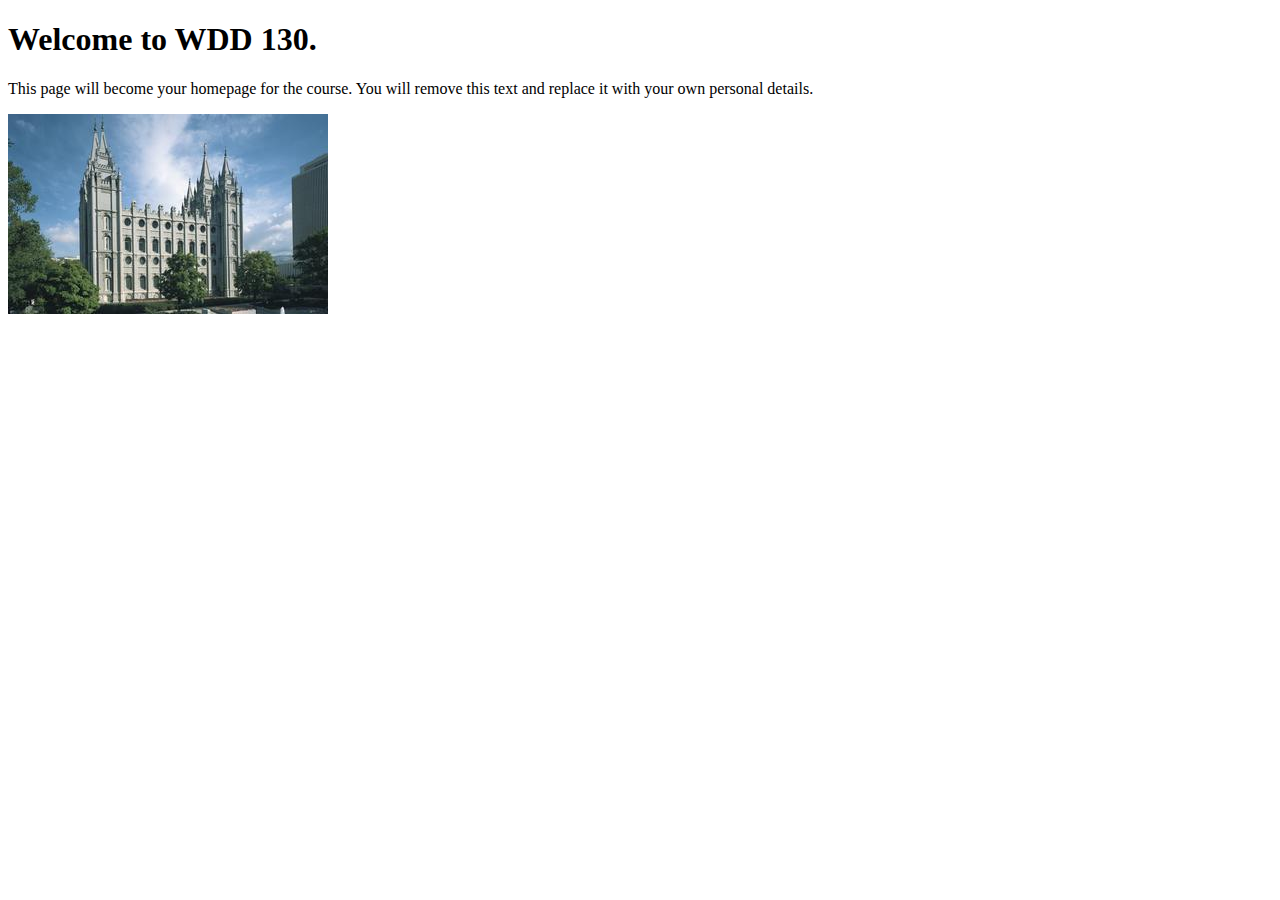
<file: index.html>
<!DOCTYPE html>
<html lang="en">
<head>
    <meta charset="UTF-8">
    <meta name="viewport" content="width=device-width, initial-scale=1.0">
    <title>WDD 130 | Personal Homepage</title>
</head>
<body>
    <h1>Welcome to WDD 130.</h1>
    <p>This page will become your homepage for the course. You will remove this text and replace it with your own personal details.</p>

    <img src="images/salt-lake-temple.jpg" alt="The Salt Lake Temple.">
</body>
</html>
</file>
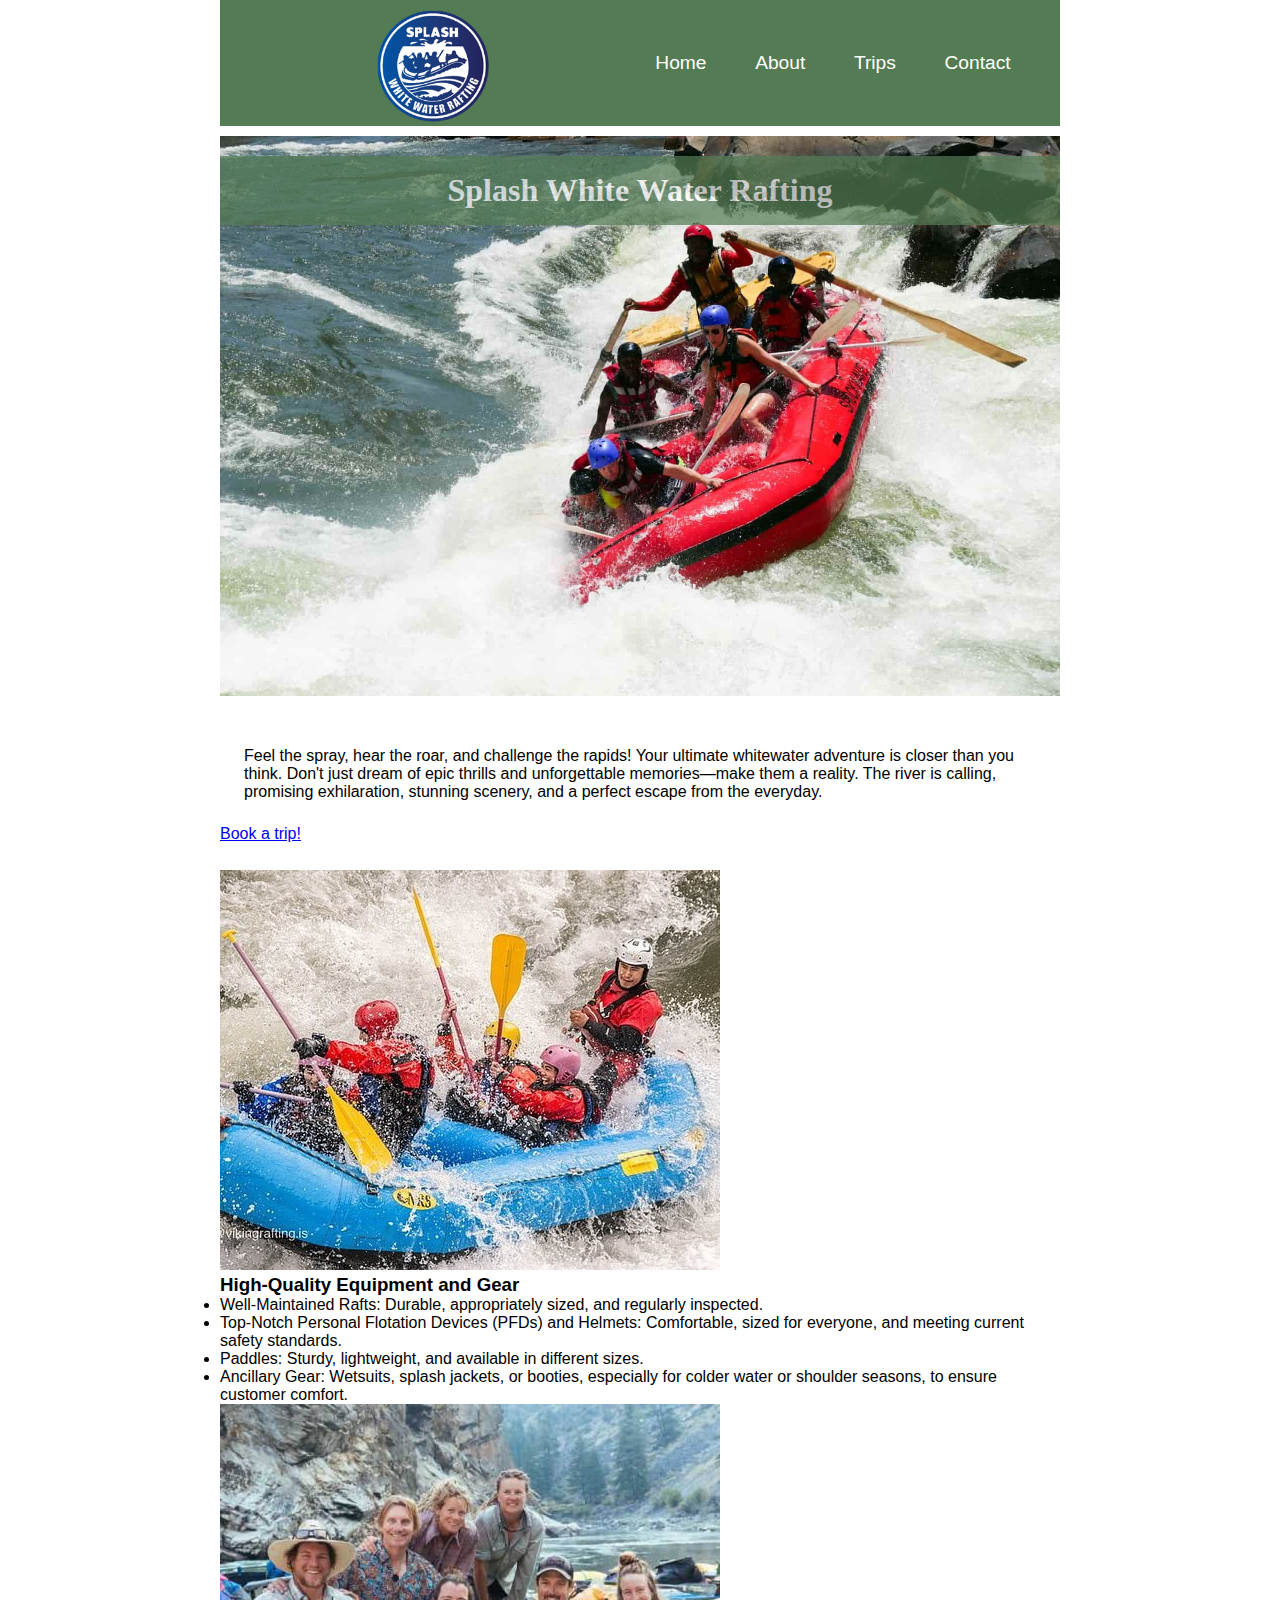
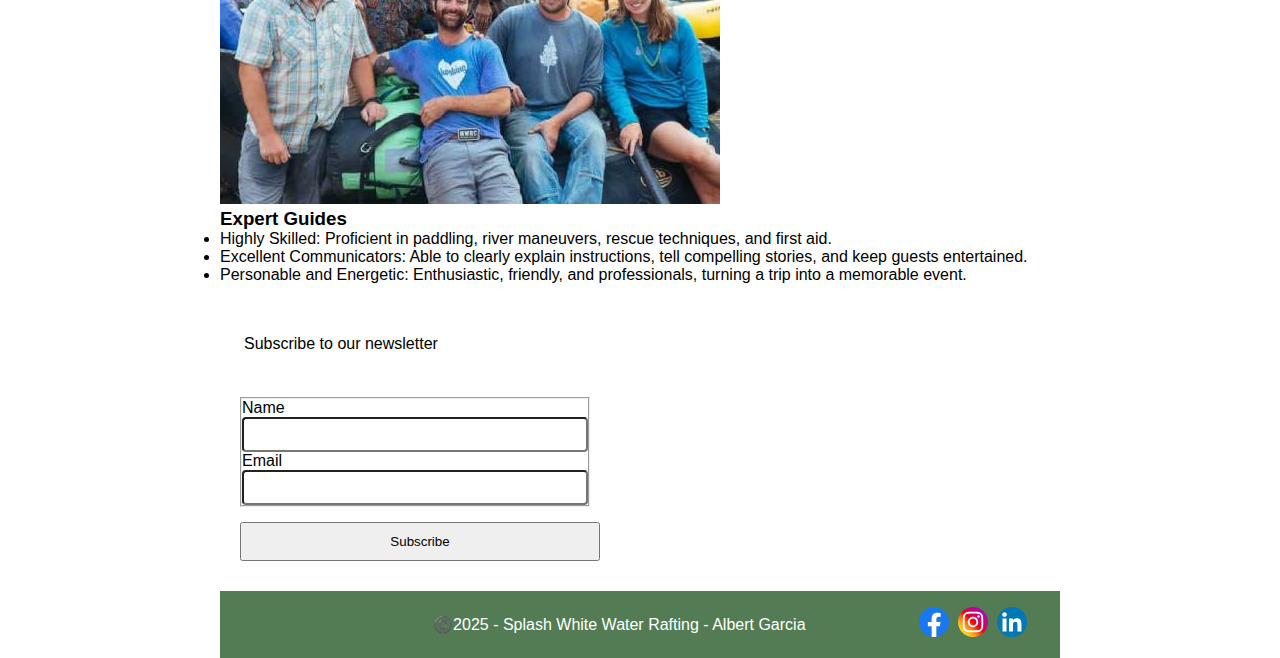
<file: wwr/index.html>
<!DOCTYPE html>
<html lang="en">

<head>
  <meta charset="UTF-8">
  <meta name="viewport" content="width=device-width, initial-scale=1.0">
  <meta name="description" content="Homepage of Splash White Rafting.">
  <link rel="stylesheet" href="styles/rafting.css">
  <meta name="author" content="Albert Garcia">
  <title>Homepage</title>
</head>

<body>
  <header>
    <img src="images/z-splash.png" alt="splash white water rafting logo">
    <nav>
      <ul>
        <li><a href="index.html">Home</a></li>
      </ul>
      <ul>
        <li><a href="about.html">About</a></li>
      </ul>
      <ul>
        <li><a href="trips.html">Trips</a></li>
      </ul>
      <ul>
        <li><a href="contact.html">Contact</a></li>
      </ul>
    </nav>
  </header>


  <main>

    <div class="hero">
      <img src="images/homep-page-hero.jpg" alt="people doing rafting">
      <h1 class="about_h1">Splash White Water Rafting</h1>
    </div>


    <div class="cta">
      <h2>The River Awaits: Book Your Adventure Now!</h2>
      <p>Feel the spray, hear the roar, and challenge the rapids! Your ultimate whitewater adventure is
        closer than you
        think.
        Don't just dream of epic thrills and unforgettable memories—make them a reality. The river is calling, promising
        exhilaration, stunning scenery, and a perfect escape from the everyday.</p>
      <a href="./trips.html" class="cta_button">Book a trip!</a>
    </div>


    <div class="characteristics">
      <h2 class="characteristics_h2">Characteristics</h2>
      <div class="characteristics_grid">
        <div class="safety">
          <img src="./images/high-quality.jpg" alt="image showing high quality rafting equipment">
          <h3>High-Quality Equipment and Gear</h3>


          <ul>
            <li>Well-Maintained Rafts: Durable, appropriately sized, and regularly inspected.</li>
            <li>Top-Notch Personal Flotation Devices (PFDs) and Helmets: Comfortable, sized for everyone, and meeting
              current safety
              standards.</li>
            <li>Paddles: Sturdy, lightweight, and available in different sizes.</li>
            <li>Ancillary Gear: Wetsuits, splash jackets, or booties, especially for colder water or shoulder seasons,
              to ensure
              customer comfort.</li>
          </ul>


        </div>
        <div class="expert_guides">
          <img src="./images/guides.jpg" alt="image showing professional rafting guides">
          <h3>Expert Guides</h3>


          <ul>
            <li>Highly Skilled: Proficient in paddling, river maneuvers, rescue techniques, and first aid.</li>
            <li>Excellent Communicators: Able to clearly explain instructions, tell compelling stories, and keep guests
              entertained.</li>
            <li>Personable and Energetic: Enthusiastic, friendly, and professionals, turning a trip into a memorable
              event.</li>
          </ul>


        </div>
      </div>
    </div>

    <div class="newsletter_container">
      <div>
        <h2 class="newsletter_h2">Newsletter</h2>
        <p class="newsletter_p">Subscribe to our newsletter</p>
      </div>
      <div class="newsletter_form_container">
        <form class="newsletter_form">
          <fieldset>
            <div class="form-item">
              <label class="label-special" for="name">Name</label>
              <input class="input-special" type="text" id="name" name="name">
            </div>
            <div class="form-item">
              <label class="label-special" for="email">Email</label>
              <input class="input-special" type="email" id="email" name="email">
            </div>
          </fieldset>
          <button class="submit-button" type="submit">Subscribe</button>
        </form>
      </div>
    </div>
  </main>



  <footer>
    <p>©️2025 - Splash White Water Rafting - Albert Garcia</p>
    <nav class="socialmedia">
      <a href="https://www.facebook.com">
        <img src="images/facebook.svg" alt="Facebook Icon">
      </a>
      <a href="https://www.instagram.com">
        <img src="images/instagram.svg" alt="Instagram Icon">
      </a>
      <a href="https://www.linkedin.com">
        <img src="images/linkedin.svg" alt="Linkedin Icon">
      </a>
    </nav>
  </footer>

</body>

</html>
</file>
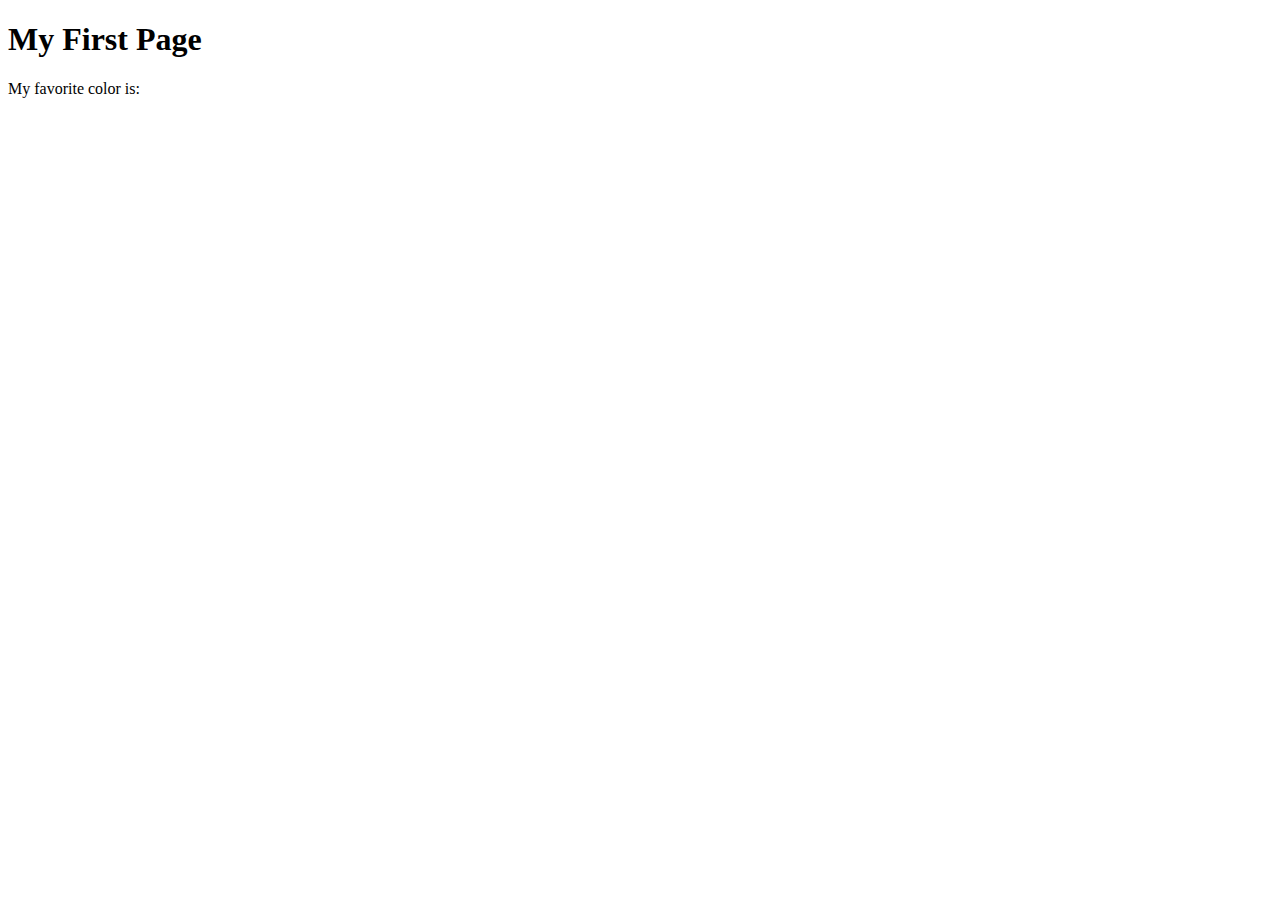
<file: week01/first-page.html>
<!DOCTYPE html>
<html lang="en">
<head>
    <meta charset="UTF-8">
    <meta name="viewport" content="width=device-width, initial-scale=1.0">
    <title>My First Page</title>
</head>
<body>
    <h1>My First Page</h1>
    <p>My favorite color is: </p>
</body>
</html>
</file>
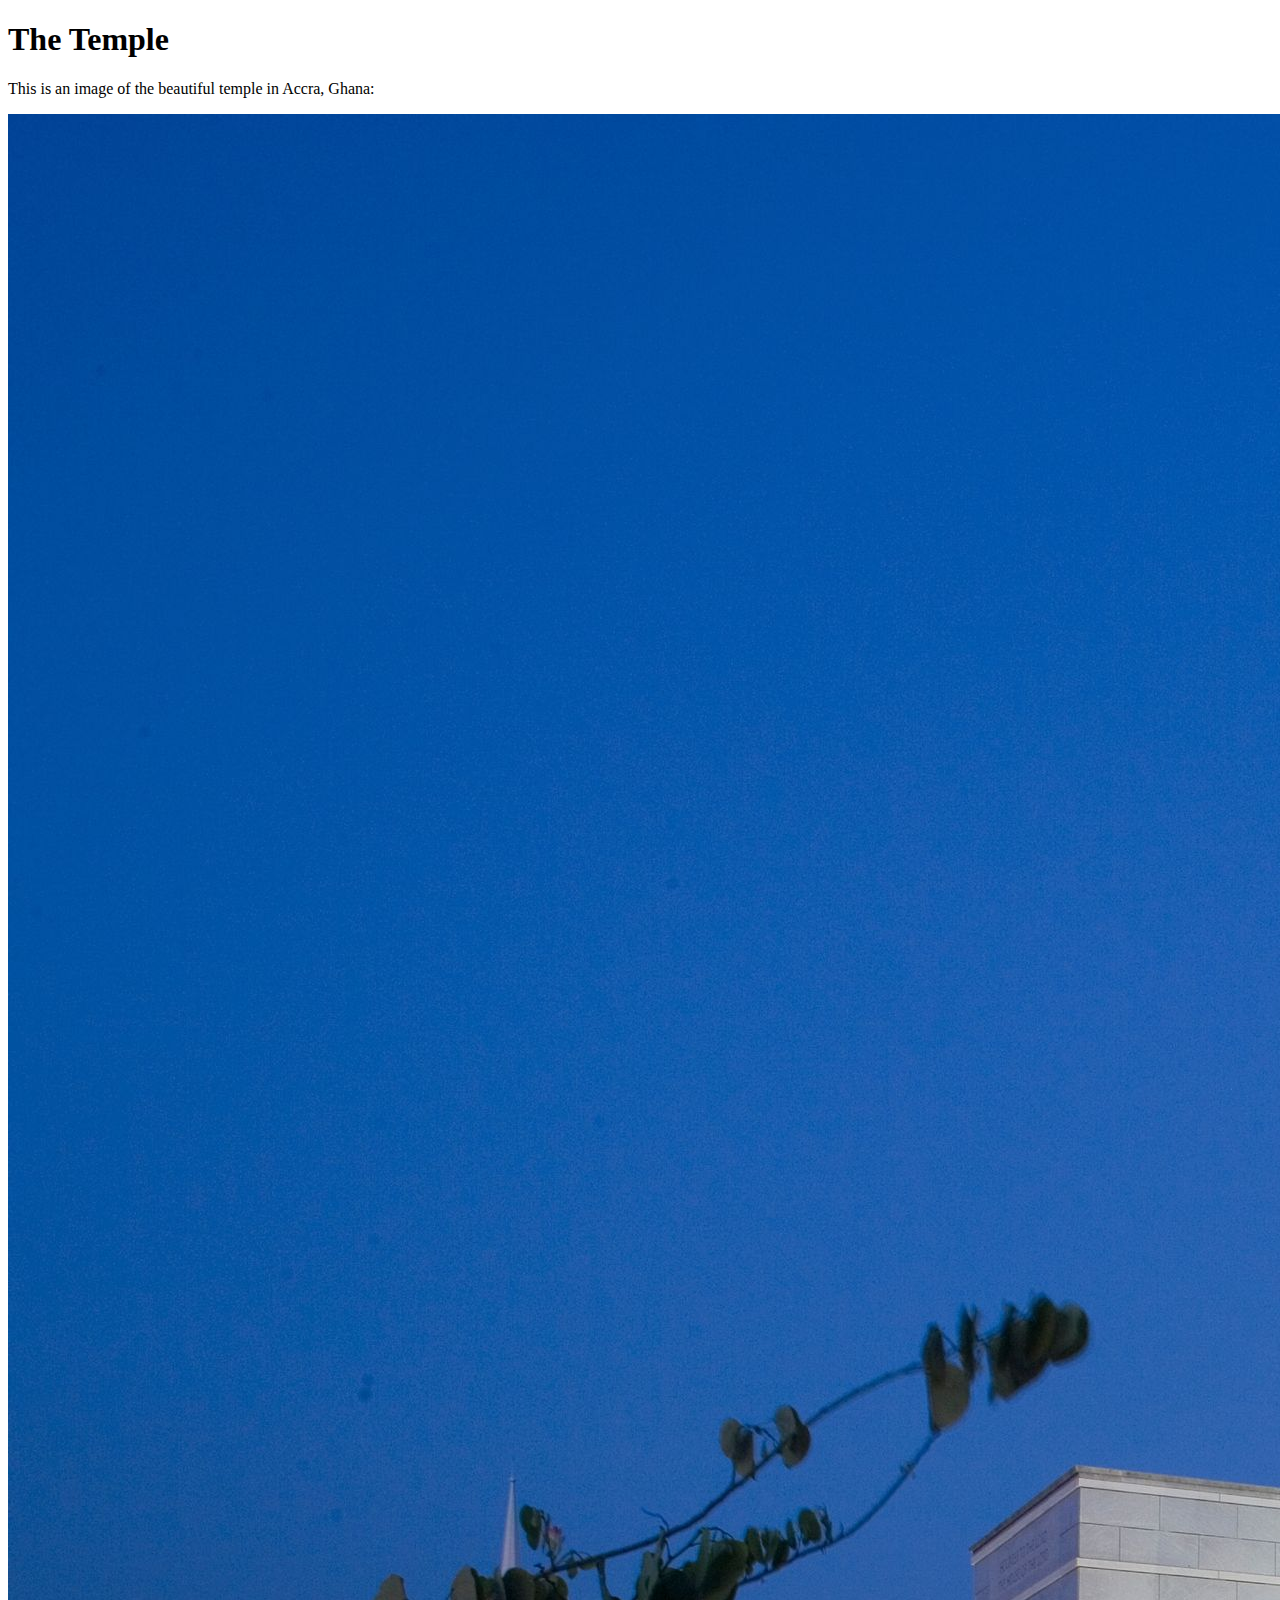
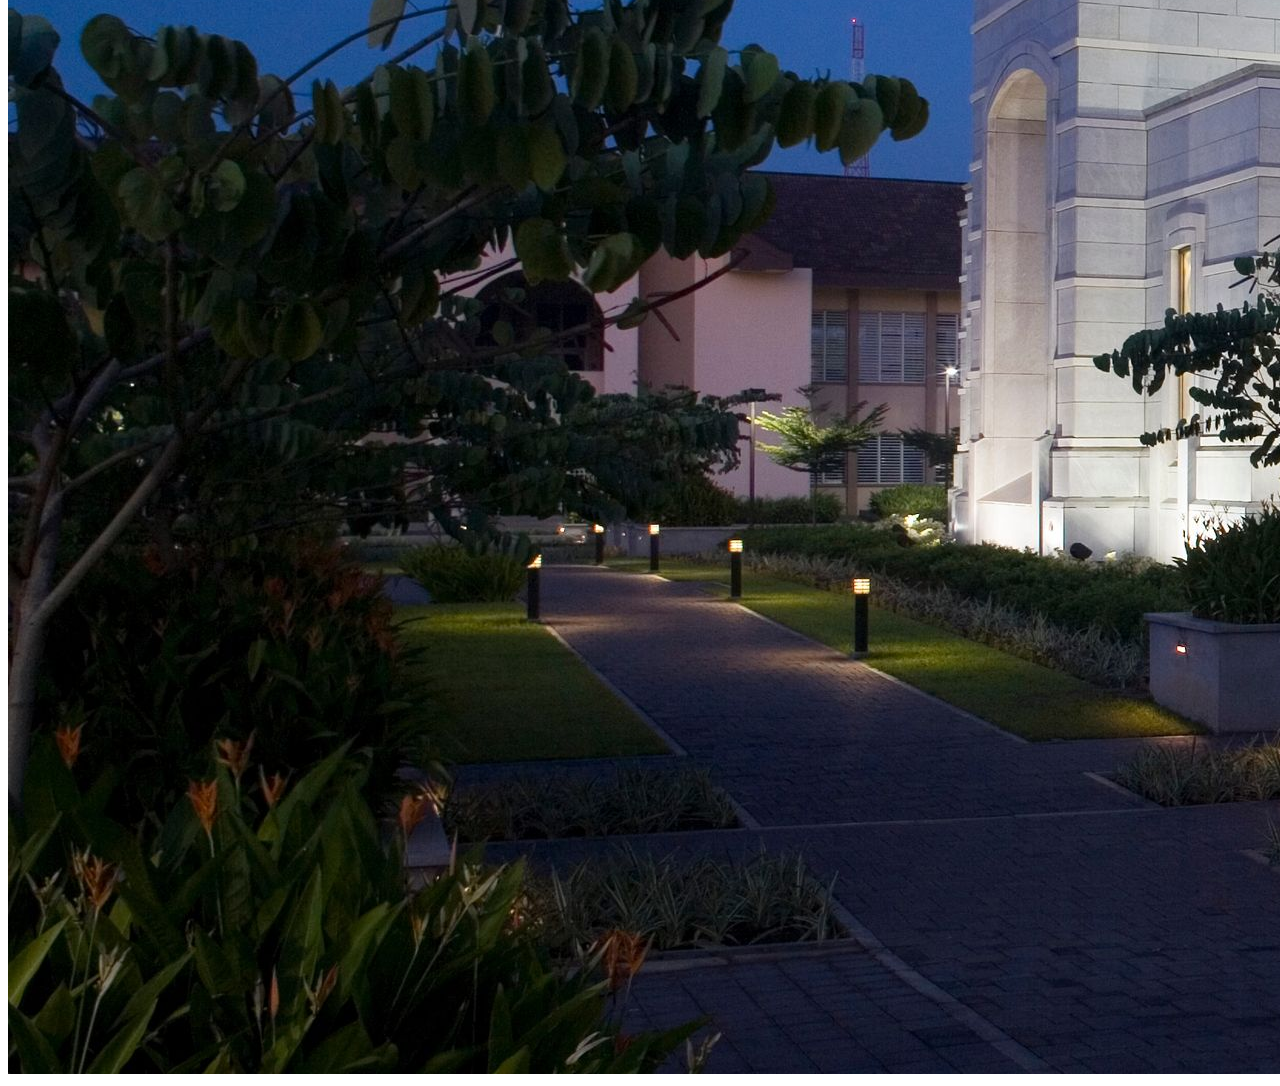
<file: week01/images.html>
<!DOCTYPE html>
<html lang="en">
<head>
    <meta charset="UTF-8">
    <meta name="viewport" content="width=device-width, initial-scale=1.0">
    <title>Temple Image</title>
</head>
<body>
    <h1>The Temple</h1>
    <p>This is an image of the beautiful temple in Accra, Ghana:</p>
    <img src="images/temple-large.jpeg" alt="The Accra Ghana Temple">
    
</body>
</html>
</file>
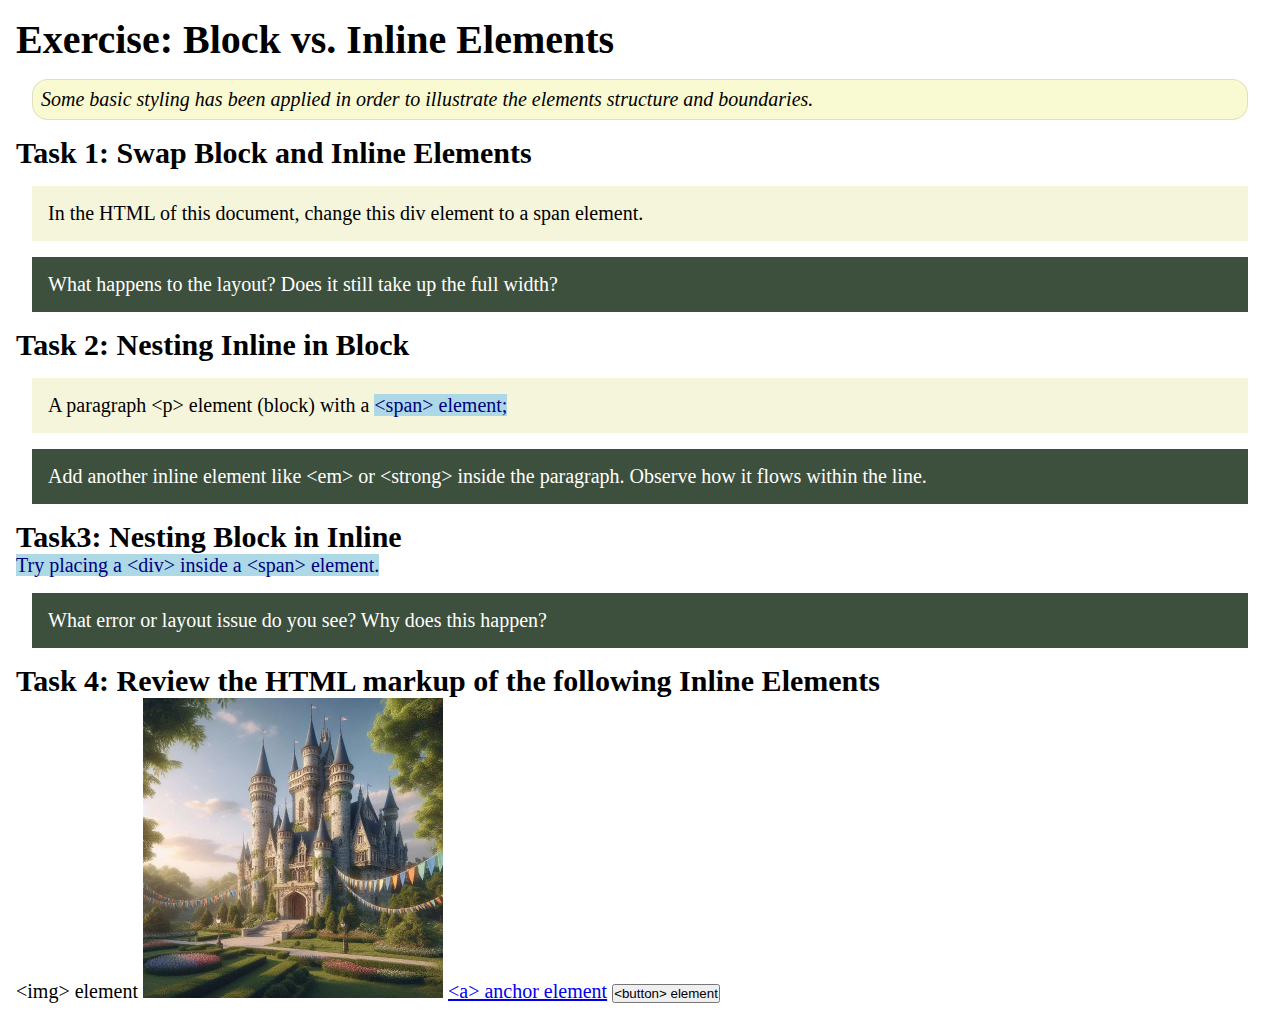
<file: week02/block-vs-inline.html>
<!DOCTYPE html>
<html lang="en">

<head>
    <meta charset="UTF-8">
    <meta name="viewport" content="width=device-width, initial-scale=1.0">
    <title>Exercise: Block vs. Inline Elements</title>
    <link rel="stylesheet" href="styles/block-vs-inline.css">
</head>

<body>
    <main>
        <h1>Exercise: Block vs. Inline Elements</h1>
        <p class="note">Some basic styling has been applied in order to illustrate the elements structure and
            boundaries.</p>

        <h2>Task 1: Swap Block and Inline Elements</h2>
        <div>In the HTML of this document, change this div element to a span element.</div>

        <p class="question">What happens to the layout? Does it still take up the full width?</p>

        <h2>Task 2: Nesting Inline in Block</h2>
        <p>A paragraph &lt;p&gt; element (block) with a <span>&lt;span&gt; element;</span></p>
        <p class="question">Add another inline element like &lt;em&gt; or &lt;strong&gt; inside the paragraph. Observe
            how it flows within the line.</p>

        <h2>Task3: Nesting Block in Inline</h2>
        <span>Try placing a &lt;div&gt; inside a &lt;span&gt; element.</span>
            <p class="question">What error or layout issue do you see? Why does this happen?</p>


            <h2>Task 4: Review the HTML markup of the following Inline Elements</h2>
        &lt;img&gt; element
        <img src="images/castle.webp" alt="placeholder image (images are inline)" width="300" height="300">
        <a href="https://churchofjesuschrist.org">&lt;a&gt; anchor element</a>
        <button type="button">&lt;button&gt; element</button>
    </main>
</body>

</html>
</file>
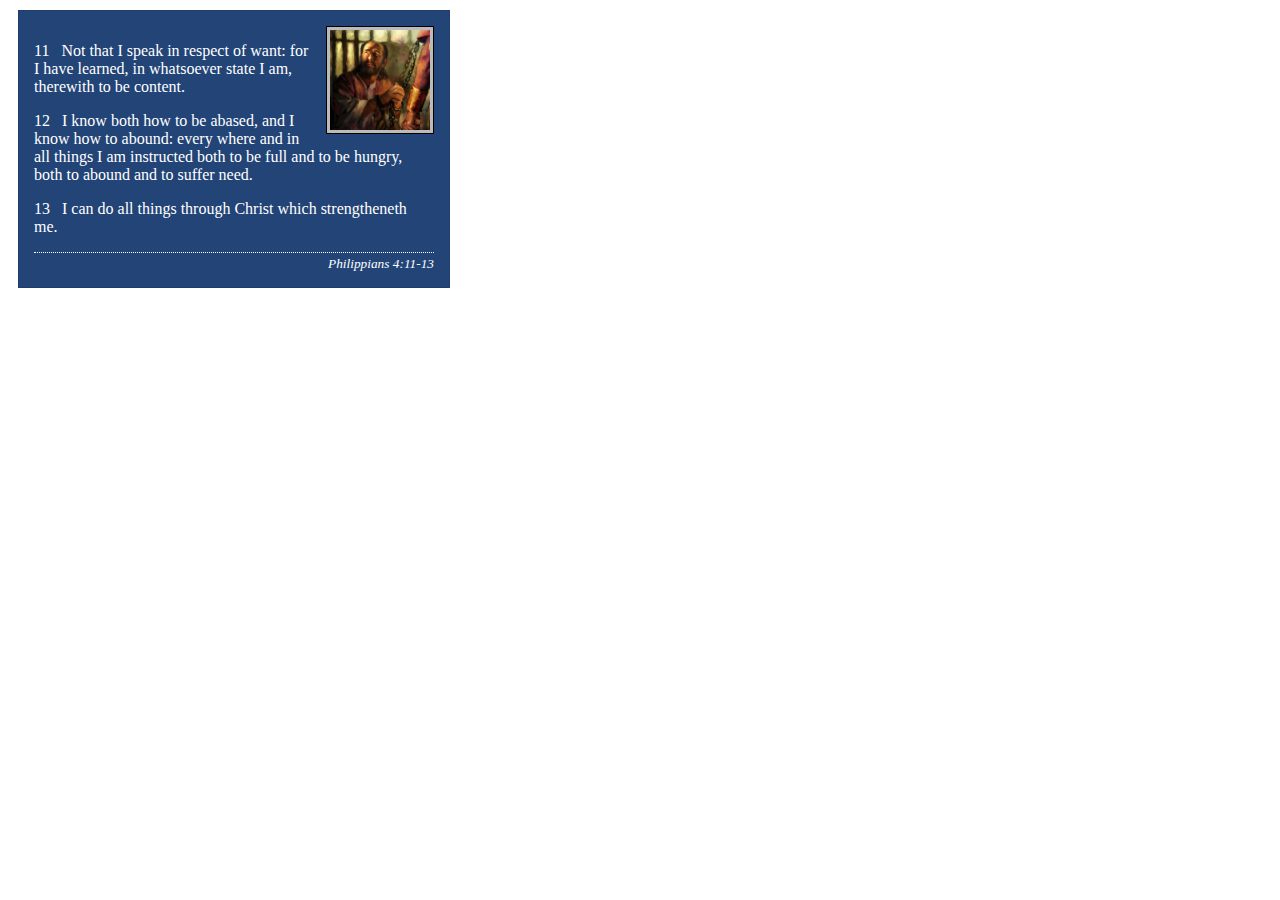
<file: week02/box-model-solution.html>
<!DOCTYPE html>
<html lang="en">
<head>
    <meta charset="UTF-8">
    <meta name="viewport" content="width=device-width, initial-scale=1.0">
    <title>Box Model Activity</title>
    <link rel="stylesheet" href="styles/box-model-solution.css">
</head>
<body>
    <main>
        <div class="callout">
            <img src="images/apostle-paul-imprisoned.webp" alt="Paul the Apostle - Imprisoned in Rome" width="200" height="200">
            <blockquote>
                <p>11 &nbsp; Not that I speak in respect of want: for I have learned, in whatsoever state I am, therewith to be content.</p>
                <p>12 &nbsp; I know both how to be abased, and I know how to abound: every where and in all things I am instructed both to be full and to be hungry, both to abound and to suffer need.</p>
                <p>13 &nbsp; I can do all things through Christ which strengtheneth me.</p>
            </blockquote>
            <cite>Philippians 4:11-13</cite>
        </div>
    </main>
</body>
</html>
</file>
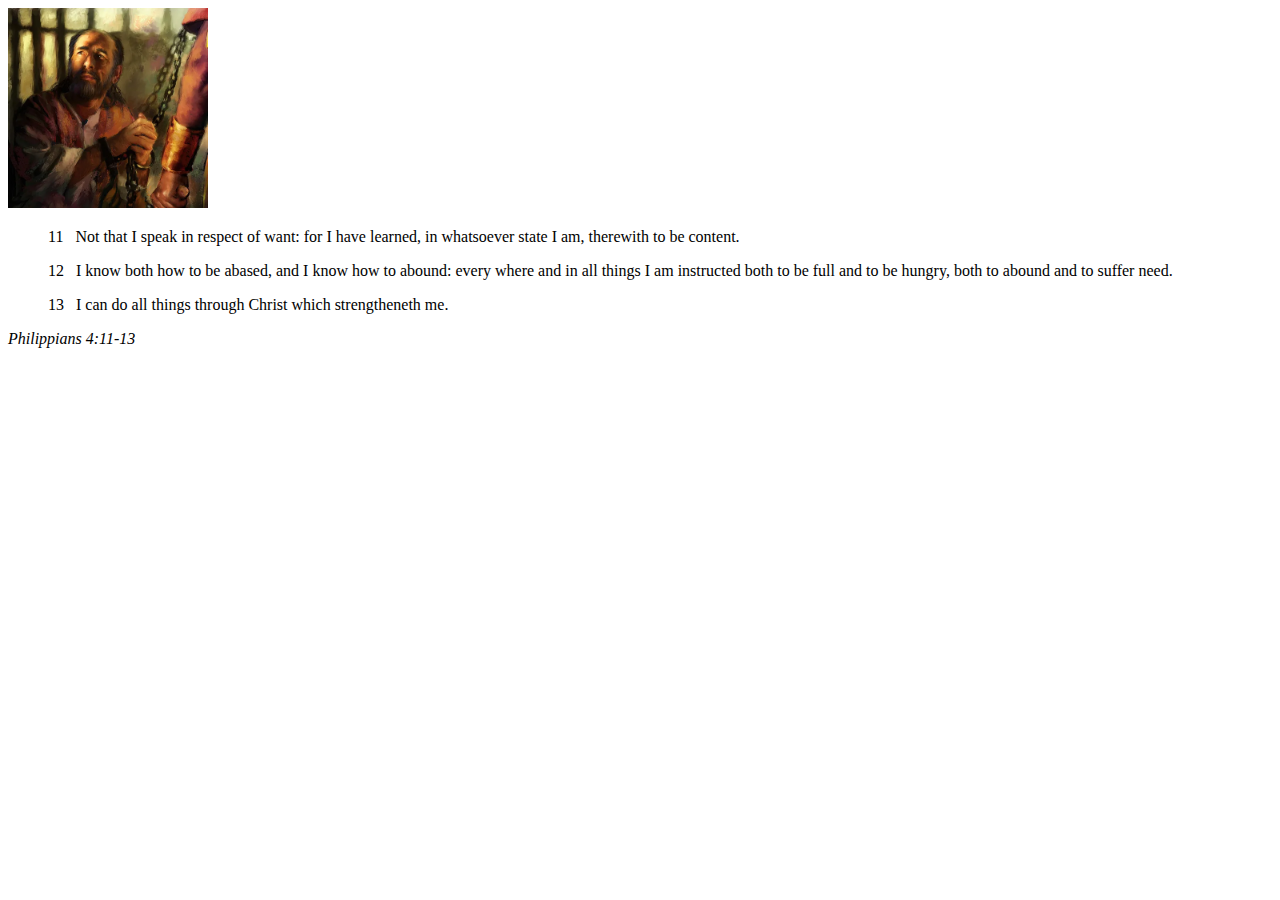
<file: week02/box-model.html>
<!DOCTYPE html>
<html lang="en">
<head>
    <meta charset="UTF-8">
    <meta name="viewport" content="width=device-width, initial-scale=1.0">
    <title>Box Model Activity</title>
</head>
<body>
    <main>
        <div class="callout">
            <img src="images/apostle-paul-imprisoned.webp" alt="Paul the Apostle - Imprisoned in Rome" width="200" height="200">
            <blockquote>
                <p>11 &nbsp; Not that I speak in respect of want: for I have learned, in whatsoever state I am, therewith to be content.</p>
                <p>12 &nbsp; I know both how to be abased, and I know how to abound: every where and in all things I am instructed both to be full and to be hungry, both to abound and to suffer need.</p>
                <p>13 &nbsp; I can do all things through Christ which strengtheneth me.</p>
            </blockquote>
            <cite>Philippians 4:11-13</cite>
        </div>
    </main>
</body>
</html>
</file>
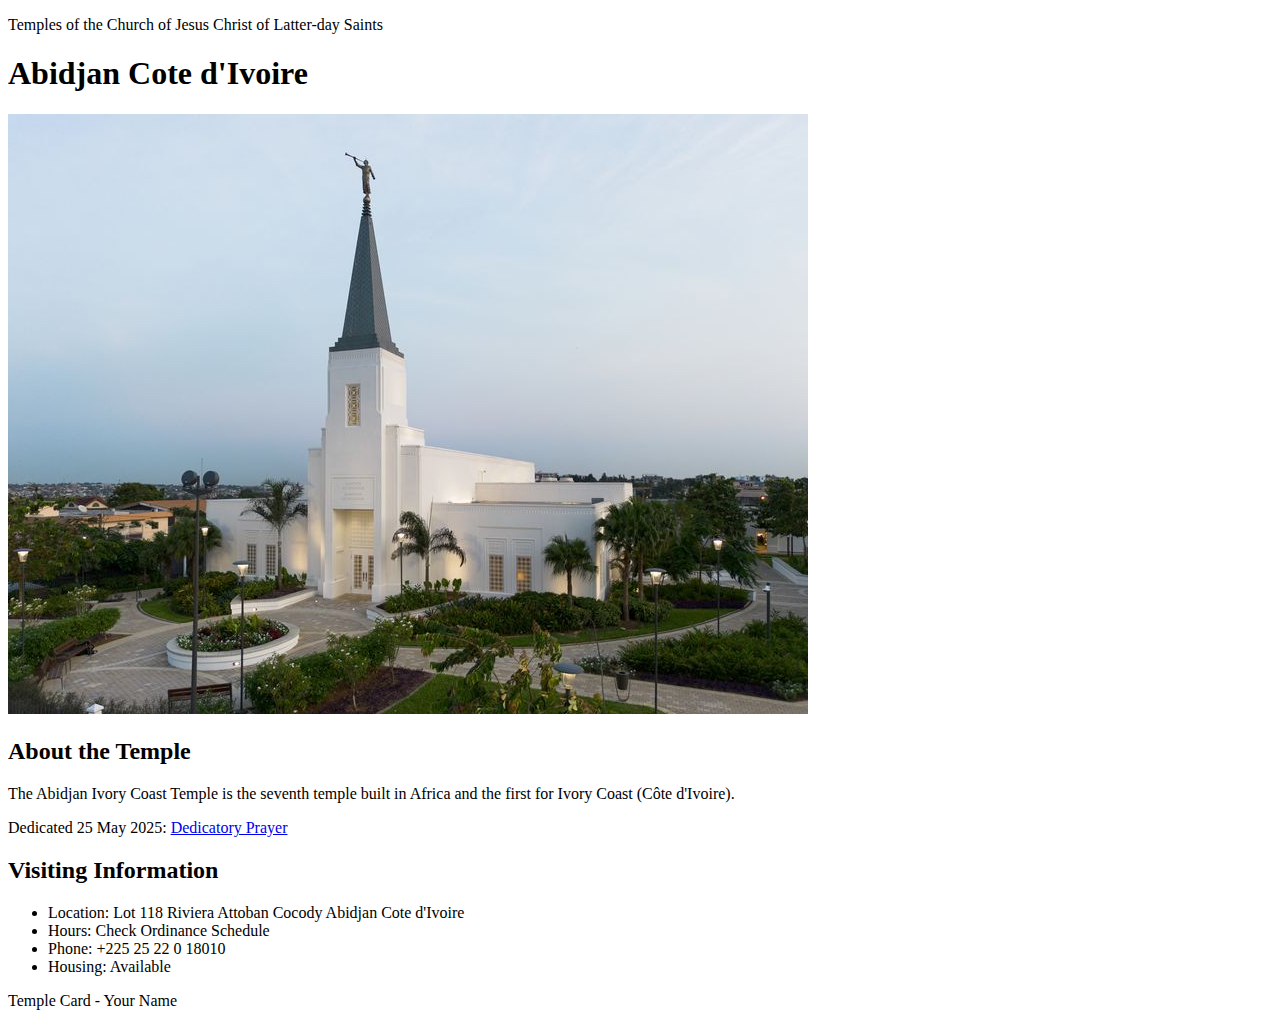
<file: week02/temple.html>
<!DOCTYPE html>
<html lang="en">

<head>
    <meta charset="UTF-8">
    <meta name="viewport" content="width=device-width, initial-scale=1.0">
    <title>Temple Card - Abidjan Cote d'Ivoire</title>
</head>

<body>
    <header>
        <p>Temples of the Church of Jesus Christ of Latter-day Saints</p>
    </header>
    <main>
        <h1>Abidjan Cote d'Ivoire</h1>
        <picture>
            <img src="images/abidjan-ivory-coast.jpeg" alt="Abidjan Cote d'Ivoire Temple">
        </picture>
        <section>
            <h2>About the Temple</h2>
            <p>The Abidjan Ivory Coast Temple is the seventh temple built in Africa and the first for Ivory Coast (Côte
                d'Ivoire).</p>
            <p>Dedicated 25 May 2025: <a
                    href="https://www.churchofjesuschrist.org/temples/dedicatory-prayer/abidjan-ivory-coast-temple/2025-05-25?lang=eng"
                    target="_blank" rel="noopener noreferrer">Dedicatory Prayer</a></p>
        </section>
        <section>
            <h2>Visiting Information</h2>
            <ul>
                <li>Location: Lot 118 Riviera Attoban Cocody Abidjan Cote d'Ivoire</li>
                <li>Hours: Check Ordinance Schedule</li>
                <li>Phone: +225 25 22 0 18010</li>
                <li>Housing: Available</li>
            </ul>
        </section>
    </main>
    <footer>
        <p>Temple Card - Your Name</p>
    </footer>
</body>

</html>
</file>
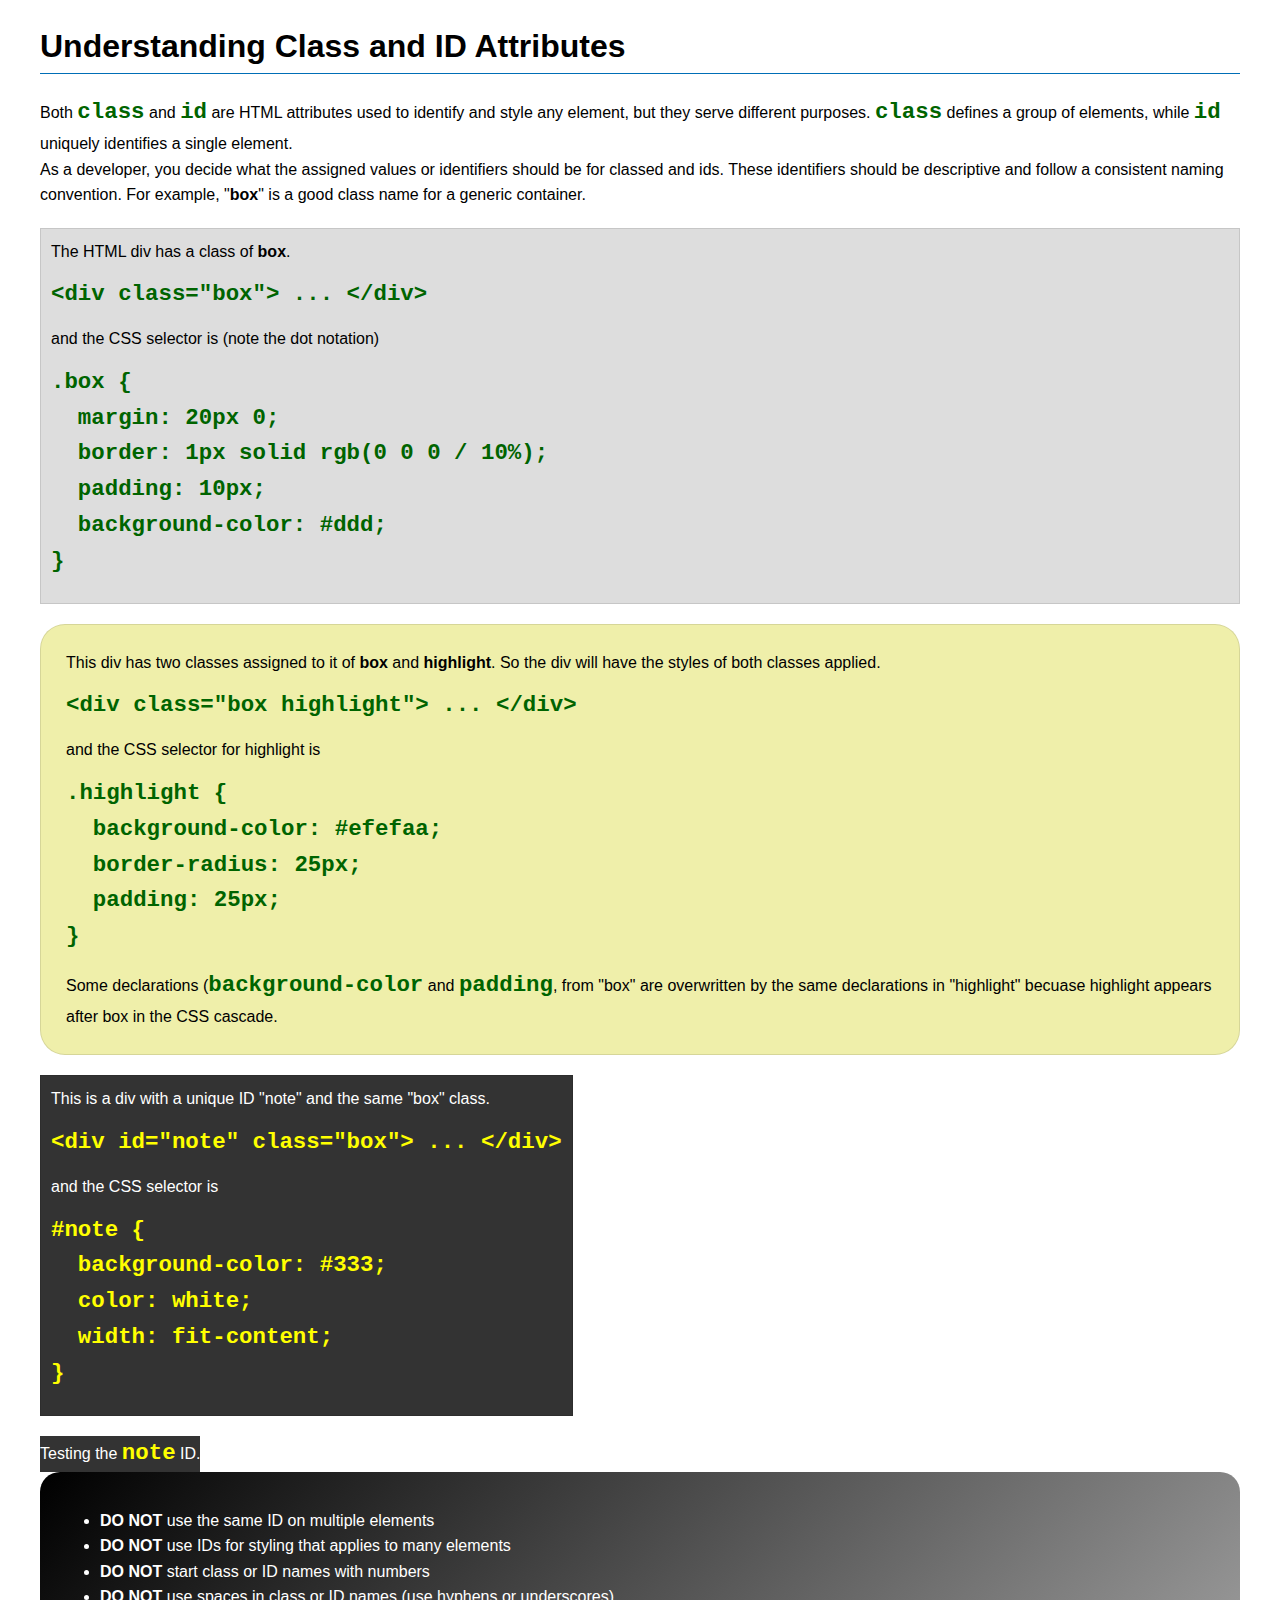
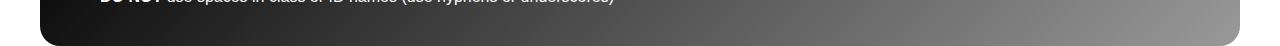
<file: week03/class-and-id.html>
<!DOCTYPE html>
<html lang="en">

<head>
    <meta charset="UTF-8">
    <meta name="viewport" content="width=device-width, initial-scale=1.0">
    <title>Class vs ID Attributes</title>
    <link rel="stylesheet" href="styles/class-and-id.css">
</head>

<body>
    <h1>Understanding Class and ID Attributes</h1>
    <p>Both <code>class</code> and <code>id</code> are HTML attributes used to identify and style any element, but they
        serve different purposes. <code>class</code> defines a group of elements, while <code>id</code> uniquely
        identifies a single element.</p>
    <p>As a developer, you decide what the assigned values or identifiers should be for classed and ids. These
        identifiers should be
        descriptive and follow a consistent naming convention. For example, "<strong>box</strong>" is a good class name
        for a generic container.</p>
    <div class="box">
        <p>The HTML div has a class of <strong>box</strong>.</p>
        <pre><code class="html">&lt;div class="box"&gt; ... &lt;/div&gt;</code></pre>
        and the CSS selector is (note the dot notation)
        <pre><code class="css">.box {
  margin: 20px 0;
  border: 1px solid rgb(0 0 0 / 10%);
  padding: 10px;
  background-color: #ddd; 
}</code></pre>
    </div>

    <div class="box highlight">
        <p>This div has two classes assigned to it of <strong>box</strong> and <strong>highlight</strong>. So the div
            will have the styles of both classes applied.</p>
        <pre><code class="html">&lt;div class="box highlight"&gt; ... &lt;/div&gt;</code></pre>
        and the CSS selector for highlight is
        <pre><code class="css">.highlight {
  background-color: #efefaa;
  border-radius: 25px;
  padding: 25px;
}</code></pre>
<p>Some declarations (<code>background-color</code> and <code>padding</code>, from "box" are overwritten by the same declarations in "highlight" becuase highlight appears after box in the CSS cascade.</p>
    </div>

    <div id="note" class="box">
        <p>This is a div with a unique ID "note" and the same "box" class.</p>
        <pre><code class="html">&lt;div id="note" class="box"&gt; ... &lt;/div&gt;</code></pre>
        and the CSS selector is
        <pre><code class="css">#note {
  background-color: #333;
  color: white;
  width: fit-content;
}</code></pre>
    </div>

    <div id="note">
        <p>Testing the <code>note</code> ID.</p>
    </div>

    <section id="best-practice">
        <ul>
            <li><strong>DO NOT</strong> use the same ID on multiple elements</li>
            <li><strong>DO NOT</strong> use IDs for styling that applies to many elements</li>
            <li><strong>DO NOT</strong> start class or ID names with numbers</li>
            <li><strong>DO NOT</strong> use spaces in class or ID names (use hyphens or underscores)</li>
        </ul>
    </section>




</body>

</html>
</file>
<file: wwr/styles/rafting.css>
:root {
  --primary-color: #547c54; /* forent green */
  --secondary-color: #f4a261; /* warm sand */
  --accent1-color: #35667a; /* dark slate blue */
  --accent2-color: #e9c46a; /* light golden yellow */
  --heading-font: "Times New Roman", "Georgia", serif;
  --body-font: Arial, Helvetica, sans-serif;
}

* {
  margin: 0;
  padding: 0;
  box-sizing: border-box;
}

body {
  font-family: var(--body-font);
}

header,
main,
footer {
  width: 840px;
  margin: 0 auto;
}

h1,
h2 {
  font-family: var(--heading-font);
  color: white;
}

nav,
p,
section,
article {
  margin: 16px;
  padding: 8px;
}

header {
  background-color: var(--primary-color);
  display: grid;
  justify-items: center;
  align-items: center;
  grid-template-columns: repeat(2, 1fr);
}

header img {
  width: 30%;
}

nav {
  width: 100%;
  display: flex;
  justify-content: space-around;
  margin-right: 50px;
}

nav a {
  text-decoration: none;
  color: white;
  font-size: 1.2rem;
}

nav ul {
  list-style-type: none;
}

.hero {
  margin-top: 10px;
  position: relative;
}

.hero img {
  display: block;
  width: 100%;
  height: auto;
}

.about_h1 {
  position: absolute;
  top: 20px;
  width: 100%;
  padding: 16px;
  text-align: center;
  opacity: 0.7;
  background-color: var(--primary-color);
  color: #fff; /* white text - make sure there is enough */
}

article {
  display: flex;
  flex-direction: row-reverse;
  position: absolute;
  width: 95%;
  left: 21px;
  background-color: var(--primary-color);
  color: #fff;
  margin: 0;
  opacity: 0.7;
  top: 400px;
}

.hero article img {
  float: right;
  width: 25%;
}

.history_section {
  margin: 10px 0 0 0;
  background-color: var(--primary-color);
  color: white;
  display: grid;
  grid-template-columns: 1fr 0.7fr 1fr;
  justify-items: center;
  align-items: center;
}

.history_p {
  margin: 0;
  padding: 10px;
}

.history_center {
  text-align: center;
}

.adventures_section {
  margin: 10px 0 0 0;
  background-color: var(--primary-color);
  padding: 20px;
  color: white;
  text-align: center;
}

.adventures_section div {
  margin-top: 10px;
  display: grid;
  justify-items: center;
  align-items: center;
  grid-template-columns: repeat(5, 1fr);
}

figcaption {
  grid-row-start: 2;
}

.adventures_section img {
  width: 80%;
  margin-bottom: 8px;
}

footer {
  background-color: var(--primary-color);
  display: grid;
  align-items: center;
  grid-template-columns: repeat(6, 1fr);
  margin-top: 10px;
  padding: 0 20px;
  color: white;
}

footer p {
  text-align: center;
  grid-column: 1/6;
  padding-left: 100px;
}

.socialmedia {
  margin: 0;
  grid-column: 6/7;
}

footer img {
  width: 30px;
}

.contact_info p,
.contact_info h1 {
  color: black;
  padding: 0;
}

.contact_info {
  text-align: center;
}

.container {
  display: flex;
  justify-content: space-around;
}

form {
  display: grid;
  grid-template-columns: auto 1fr;
  gap: 15px 10px;
  max-width: 400px;
  padding: 20px;
}

.form-item {
  display: contents;
}

form label {
  align-self: center;
  padding-right: 10px;
}

.form-item input[type="text"],
.form-item input[type="email"],
.form-item textarea {
  width: 100%;
  padding: 8px 12px;
  border-radius: 4px;
}

.full-width-label label {
  text-align: left;
  grid-column: 1/-1;
  padding-bottom: 5px;
}

.full-width-input textarea {
  grid-column: 1 / -1;
  resize: vertical;
}
.radio-group > label {
  grid-column: 1/-1;
  text-align: left;
}

.radio-group > div {
  grid-column: 1/-1;
  margin-top: -10px;
  padding-left: 10px;
}

radio-group input[type="radio"] {
  margin-right: 5px;
}

.radio-group label {
  text-align: left;
  padding-right: 0;
}

.checkbox-row {
  grid-column: 1/-1;
  display: flex;
  align-items: center;
  gap: 10px;
}

.submit-button {
  grid-column: 1/-1;
  padding: 10px 10px;
}

iframe {
  width: 45%;
}

.form {
  width: 45%;
}

.employees {
  background-color: rgba(170, 170, 170, 0.459);
  padding: 10px;
  height: 240px;
}

.employees-container {
  display: flex;
  justify-content: space-around;

  width: 100%;
}

.employees-h2 {
  color: black;
  text-align: center;
  margin-bottom: 15px;
}

.employee {
  width: 150px;
  height: 150px;
}

.employee img {
  object-fit: cover;
  height: 150px;
  width: 150px;
}

.employee-name {
  text-align: center;
  margin: 0;
}
</file>
<file: week02/styles/block-vs-inline.css>
* {
    margin: 0;
    padding: 0;
}

body {
    font-size: 20px;
    margin: 1rem;
}

p,
div {
    background-color: beige;
    margin: 1rem;
    padding: 1rem;
}

span {
    color: navy;
    background-color: lightblue;
}

code {
    margin: 0;
    padding: 0;
    color: green;
    font-size: 1.2rem;
}

.note {
    font-style: italic;
    background-color: lightgoldenrodyellow;
    border-radius: 1rem;
    border: 1px solid rgb(0 0 0 / 10%);
    margin: 1rem;
    padding: .5rem;
}

.question {
    background-color: #3d503d;
    color: #fff;
}
</file>
<file: week02/styles/box-model-solution.css>
.callout {
    max-width: 400px;
    margin: 10px;
    border: 1px solid rgba(0, 0, 0, .1);
    padding: 15px;
    background-color: #247;
    color: #fff;
}

.callout img {
    float: right;
    margin: 0 0 10px 15px;
    border: 1px solid #000;
    padding: 3px;
    background-color: #bbb;
    width: 100px;
    height: auto;

}

blockquote {
    margin: 0;
}

cite {
    display: block;
    border-top: 1px dotted #fff;
    padding-top: 3px;
    text-align: right;
    font-size: smaller;
}
</file>
<file: week03/styles/class-and-id.css>
body {
    font-family: Arial, sans-serif;
    line-height: 1.6;
    margin: 0;
    padding: 0 40px;
}

h1 {
    border-bottom: 1px solid rgb(0 110 182);
    padding-bottom: 0;
}



p {
    margin: 0;
}

code {
    color: darkgreen;
    font-weight: 700;
    font-size: 1.4rem;
}

/* Class examples - can be reused */

.box {
    margin: 20px 0;
    border: 1px solid rgb(0 0 0 / 10%);
    padding: 10px;
    background-color: #ddd; /* this is shorthand for #dddddd */
}

.highlight {
    background-color: #efefaa;
    border-radius: 25px;
    padding: 25px;
}

/* ID examples - should be unique */

#note {
    background-color: #333;
    color: white;
    width: fit-content;
}

#note code {
    color: yellow;
}

#best-practice {
    background: linear-gradient(135deg, #000 0%, #999 100%);
    color: white;
    border-radius: 20px;
    padding: 20px
}
</file>
